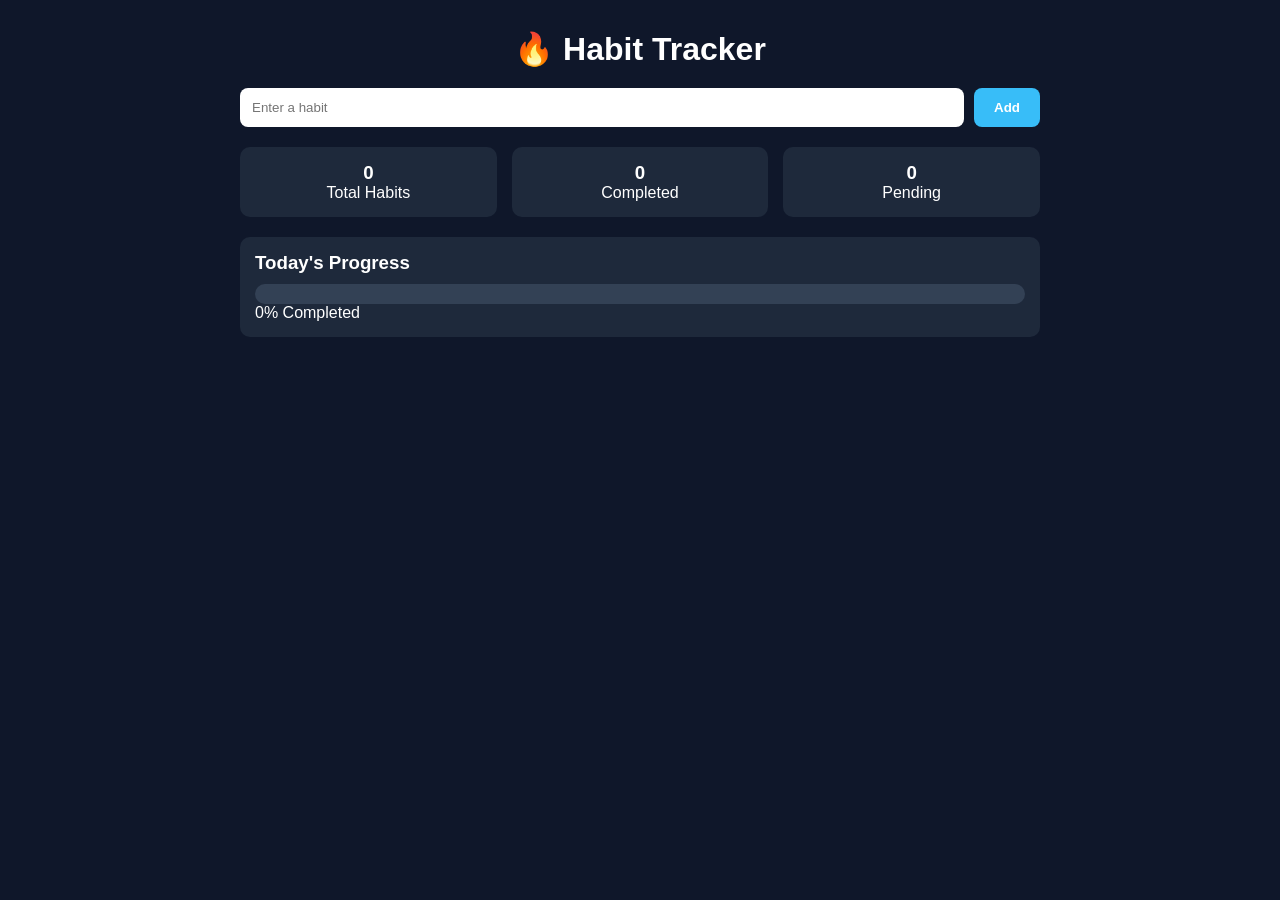
<file: index.html>
<!DOCTYPE html>
<html lang="en">
<head>
    <meta charset="UTF-8">
    <meta name="viewport" content="width=device-width, initial-scale=1.0">
    <title>Habit Tracker V1</title>
    <link rel="stylesheet" href="style.css">
</head>
<body>

<div class="container">

    <h1>🔥 Habit Tracker</h1>

    <div class="input-section">
        <input type="text" id="habitInput" placeholder="Enter a habit">
        <button onclick="addHabit()">Add</button>
    </div>

    <div class="stats">

        <div class="card">
            <h3 id="total">0</h3>
            <p>Total Habits</p>
        </div>

        <div class="card">
            <h3 id="completed">0</h3>
            <p>Completed</p>
        </div>

        <div class="card">
            <h3 id="pending">0</h3>
            <p>Pending</p>
        </div>

    </div>

    <div class="progress-container">

        <h3>Today's Progress</h3>

        <div class="progress-bar">
            <div class="progress" id="progress"></div>
        </div>

        <p id="progressText">0%</p>

    </div>

    <div id="habitList"></div>

</div>

<script src="script.js"></script>

</body>
</html>
</file>
<file: style.css>
*{
    margin:0;
    padding:0;
    box-sizing:border-box;
    font-family:Arial,sans-serif;
}

body{
    background:#0f172a;
    color:white;
    min-height:100vh;
    display:flex;
    justify-content:center;
    padding:30px;
}

.container{
    width:100%;
    max-width:800px;
}

h1{
    text-align:center;
    margin-bottom:20px;
}

.input-section{
    display:flex;
    gap:10px;
    margin-bottom:20px;
}

input{
    flex:1;
    padding:12px;
    border:none;
    border-radius:8px;
    outline:none;
}

button{
    padding:12px 20px;
    border:none;
    border-radius:8px;
    cursor:pointer;
    background:#38bdf8;
    color:white;
    font-weight:bold;
}

.stats{
    display:grid;
    grid-template-columns:repeat(auto-fit,minmax(150px,1fr));
    gap:15px;
    margin-bottom:20px;
}

.card{
    background:#1e293b;
    padding:15px;
    border-radius:10px;
    text-align:center;
}

.progress-container{
    background:#1e293b;
    padding:15px;
    border-radius:10px;
    margin-bottom:20px;
}

.progress-bar{
    width:100%;
    height:20px;
    background:#334155;
    border-radius:20px;
    overflow:hidden;
    margin-top:10px;
}

.progress{
    height:100%;
    width:0%;
    background:#22c55e;
    transition:0.3s;
}

.habit{
    background:#1e293b;
    padding:15px;
    border-radius:10px;
    margin-bottom:10px;
    display:flex;
    justify-content:space-between;
    align-items:center;
}

.actions button{
    margin-left:5px;
}

.complete{
    background:#22c55e;
}

.delete{
    background:#ef4444;
}

.done{
    text-decoration:line-through;
    opacity:0.7;
}

@media(max-width:600px){

    .input-section{
        flex-direction:column;
    }

    .habit{
        flex-direction:column;
        gap:10px;
        text-align:center;
    }

}
</file>
